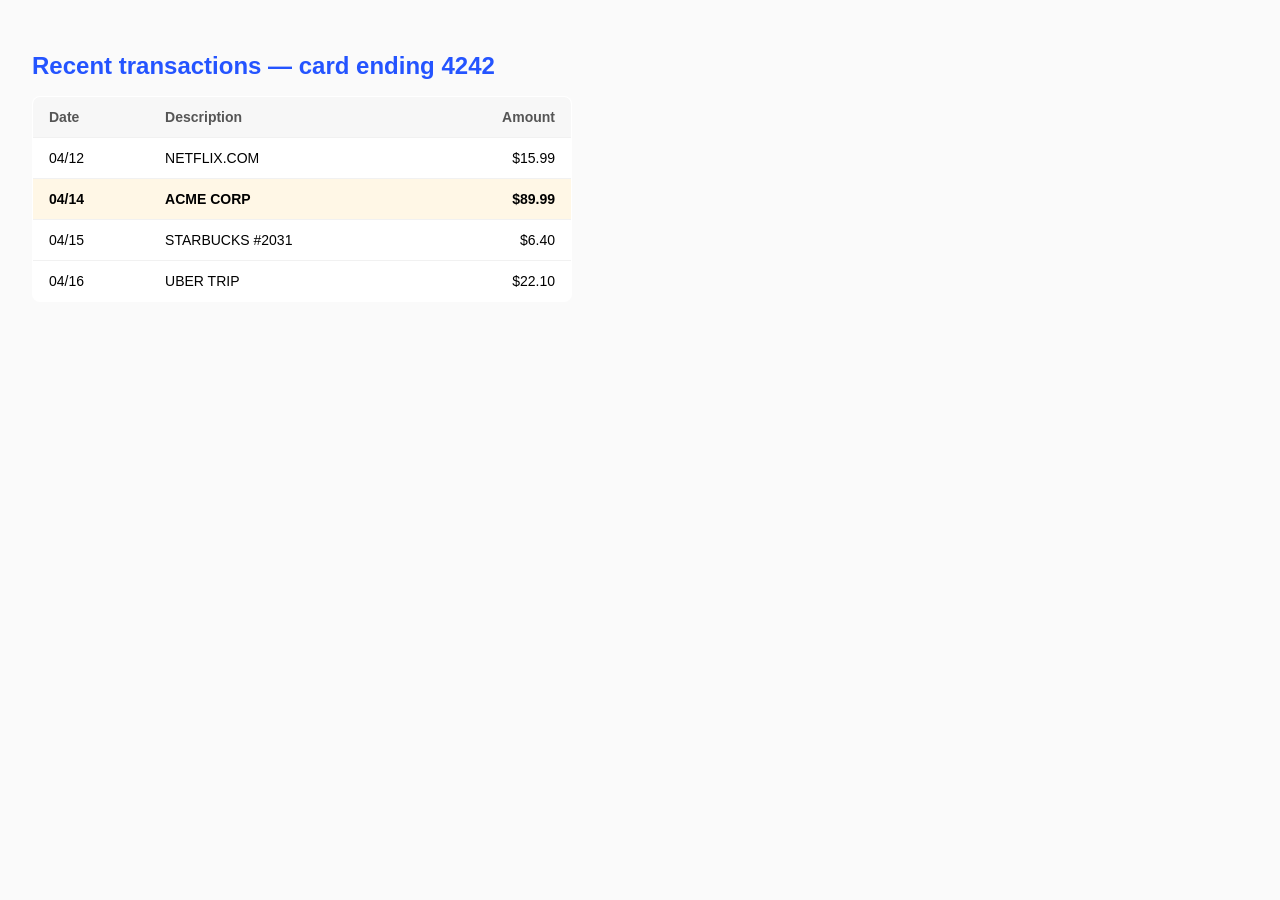
<file: support_copilot_demo_triaged/assets/bank_statement.html>
<!DOCTYPE html>
<html>
<head>
  <meta charset="utf-8">
  <style>
    body { font-family: -apple-system, "Segoe UI", sans-serif; padding: 24px; background: #fafafa; }
    h2 { color: #2454ff; margin-bottom: 16px; }
    table { width: 540px; border-collapse: collapse; background: white; border: 1px solid #e2e2e2; border-radius: 8px; overflow: hidden; }
    th, td { padding: 12px 16px; text-align: left; font-size: 14px; border-bottom: 1px solid #f1f1f1; }
    th { background: #f7f7f7; color: #555; }
    .highlight { background: #fff7e6; font-weight: 600; }
    .amount { text-align: right; font-variant-numeric: tabular-nums; }
  </style>
</head>
<body>
  <h2>Recent transactions — card ending 4242</h2>
  <table>
    <thead><tr><th>Date</th><th>Description</th><th class="amount">Amount</th></tr></thead>
    <tbody>
      <tr><td>04/12</td><td>NETFLIX.COM</td><td class="amount">$15.99</td></tr>
      <tr class="highlight"><td>04/14</td><td>ACME CORP</td><td class="amount">$89.99</td></tr>
      <tr><td>04/15</td><td>STARBUCKS #2031</td><td class="amount">$6.40</td></tr>
      <tr><td>04/16</td><td>UBER TRIP</td><td class="amount">$22.10</td></tr>
    </tbody>
  </table>
</body>
</html>
</file>
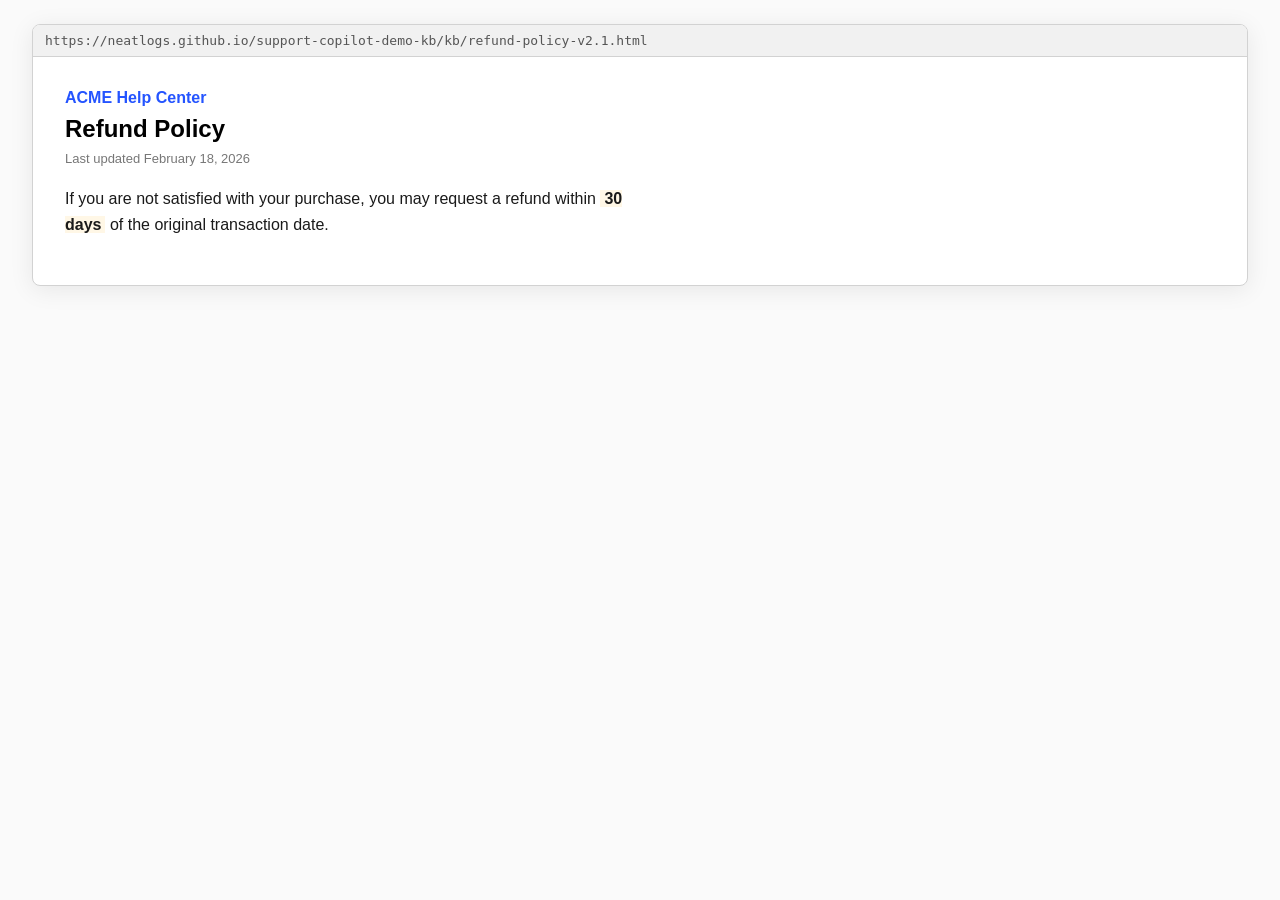
<file: support_copilot_demo_triaged/assets/help_center_30day.html>
<!DOCTYPE html>
<html>
<head>
  <meta charset="utf-8">
  <style>
    body { font-family: -apple-system, "Segoe UI", sans-serif; padding: 0; background: #fafafa; }
    .browser { background: white; border: 1px solid #d2d2d2; border-radius: 8px; margin: 24px; overflow: hidden; box-shadow: 0 4px 24px rgba(0,0,0,0.08); }
    .url-bar { background: #f1f1f1; padding: 8px 12px; border-bottom: 1px solid #d2d2d2; font-family: -apple-system, monospace; color: #555; font-size: 13px; }
    .content { padding: 32px; max-width: 600px; }
    .brand { color: #2454ff; font-weight: 700; font-size: 16px; margin-bottom: 8px; }
    h1 { font-size: 24px; margin: 0 0 8px 0; }
    .meta { color: #777; font-size: 13px; margin-bottom: 20px; }
    p { line-height: 1.6; color: #1a1a1a; }
    strong { background: #fff7e6; padding: 0 4px; }
  </style>
</head>
<body>
  <div class="browser">
    <div class="url-bar">https://neatlogs.github.io/support-copilot-demo-kb/kb/refund-policy-v2.1.html</div>
    <div class="content">
      <div class="brand">ACME Help Center</div>
      <h1>Refund Policy</h1>
      <div class="meta">Last updated February 18, 2026</div>
      <p>If you are not satisfied with your purchase, you may request a refund within
        <strong>30 days</strong> of the original transaction date.</p>
    </div>
  </div>
</body>
</html>
</file>
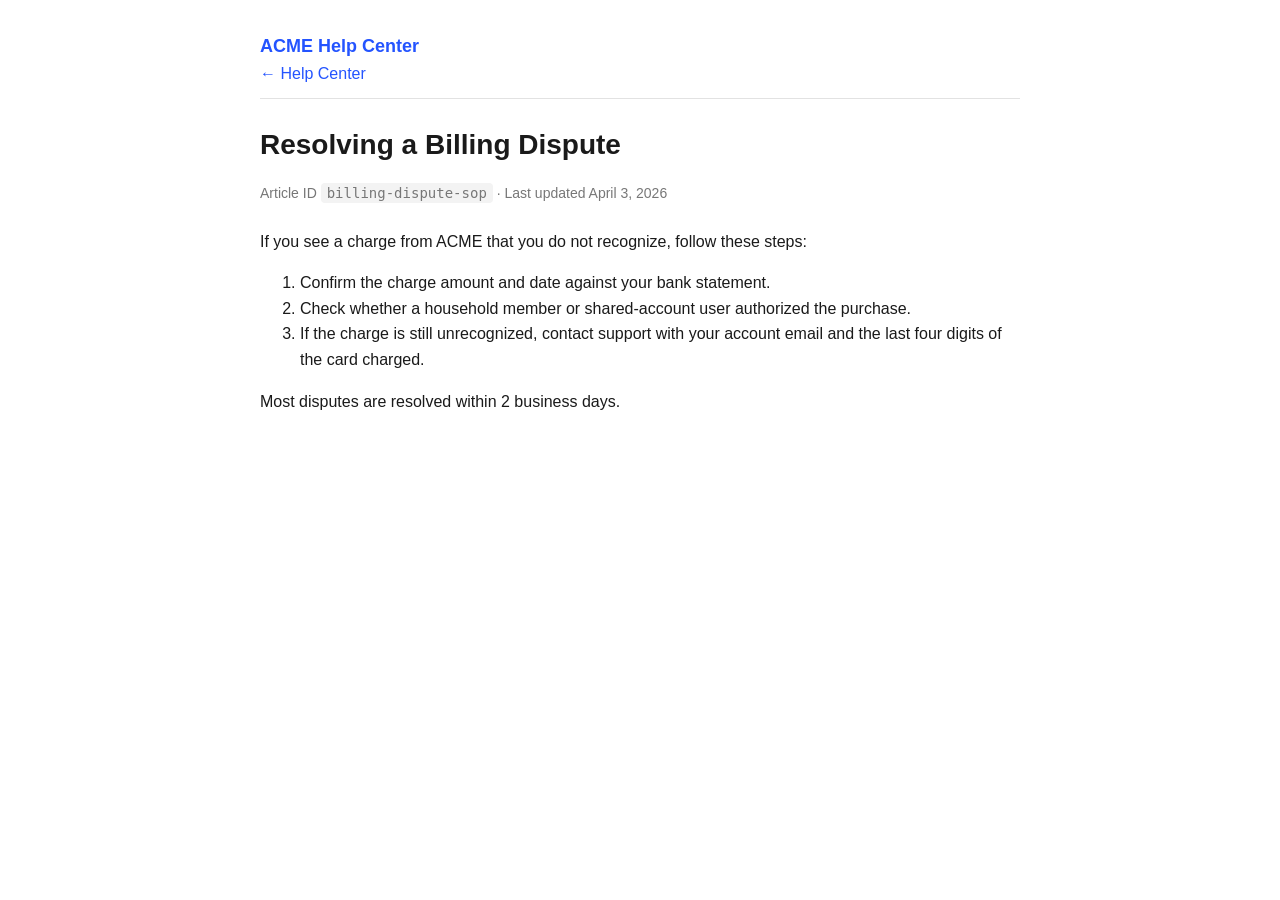
<file: support-copilot-demo-kb/docs/kb/billing-dispute-sop.html>
<!DOCTYPE html>
<html lang="en">
<head>
  <meta charset="utf-8">
  <title>Resolving a Billing Dispute — ACME Help Center</title>
  <link rel="stylesheet" href="../style.css">
</head>
<body>
  <header>
    <div class="brand">ACME Help Center</div>
    <nav><a href="../index.html">← Help Center</a></nav>
  </header>
  <h1>Resolving a Billing Dispute</h1>
  <p class="meta">Article ID <code>billing-dispute-sop</code> · Last updated April 3, 2026</p>
  <p>If you see a charge from ACME that you do not recognize, follow these steps:</p>
  <ol>
    <li>Confirm the charge amount and date against your bank statement.</li>
    <li>Check whether a household member or shared-account user authorized the purchase.</li>
    <li>If the charge is still unrecognized, contact support with your account email and the last four digits of the card charged.</li>
  </ol>
  <p>Most disputes are resolved within 2 business days.</p>
</body>
</html>
</file>
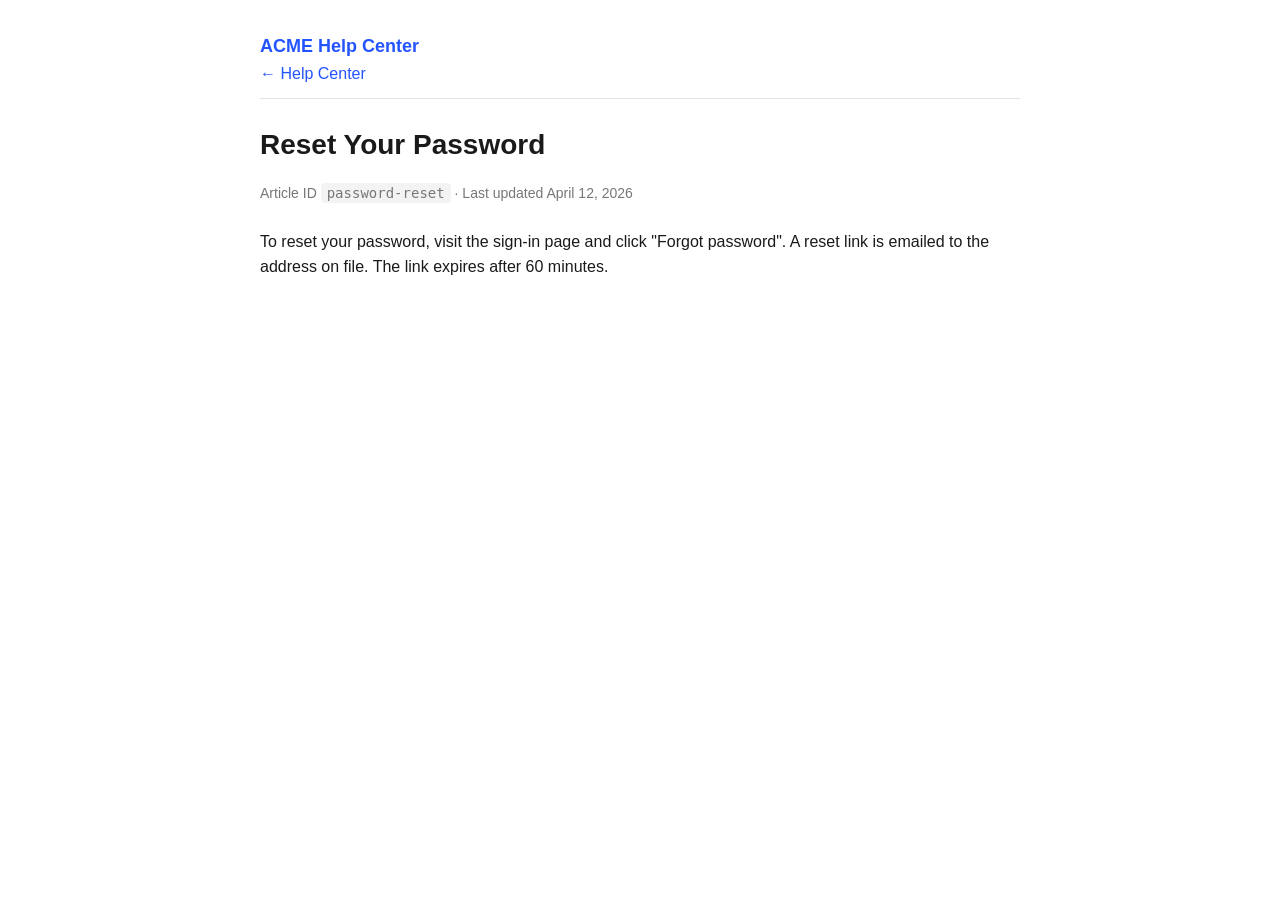
<file: support-copilot-demo-kb/docs/kb/password-reset.html>
<!DOCTYPE html>
<html lang="en">
<head>
  <meta charset="utf-8">
  <title>Reset Your Password — ACME Help Center</title>
  <link rel="stylesheet" href="../style.css">
</head>
<body>
  <header>
    <div class="brand">ACME Help Center</div>
    <nav><a href="../index.html">← Help Center</a></nav>
  </header>
  <h1>Reset Your Password</h1>
  <p class="meta">Article ID <code>password-reset</code> · Last updated April 12, 2026</p>
  <p>To reset your password, visit the sign-in page and click "Forgot password".
    A reset link is emailed to the address on file. The link expires after 60 minutes.</p>
</body>
</html>
</file>
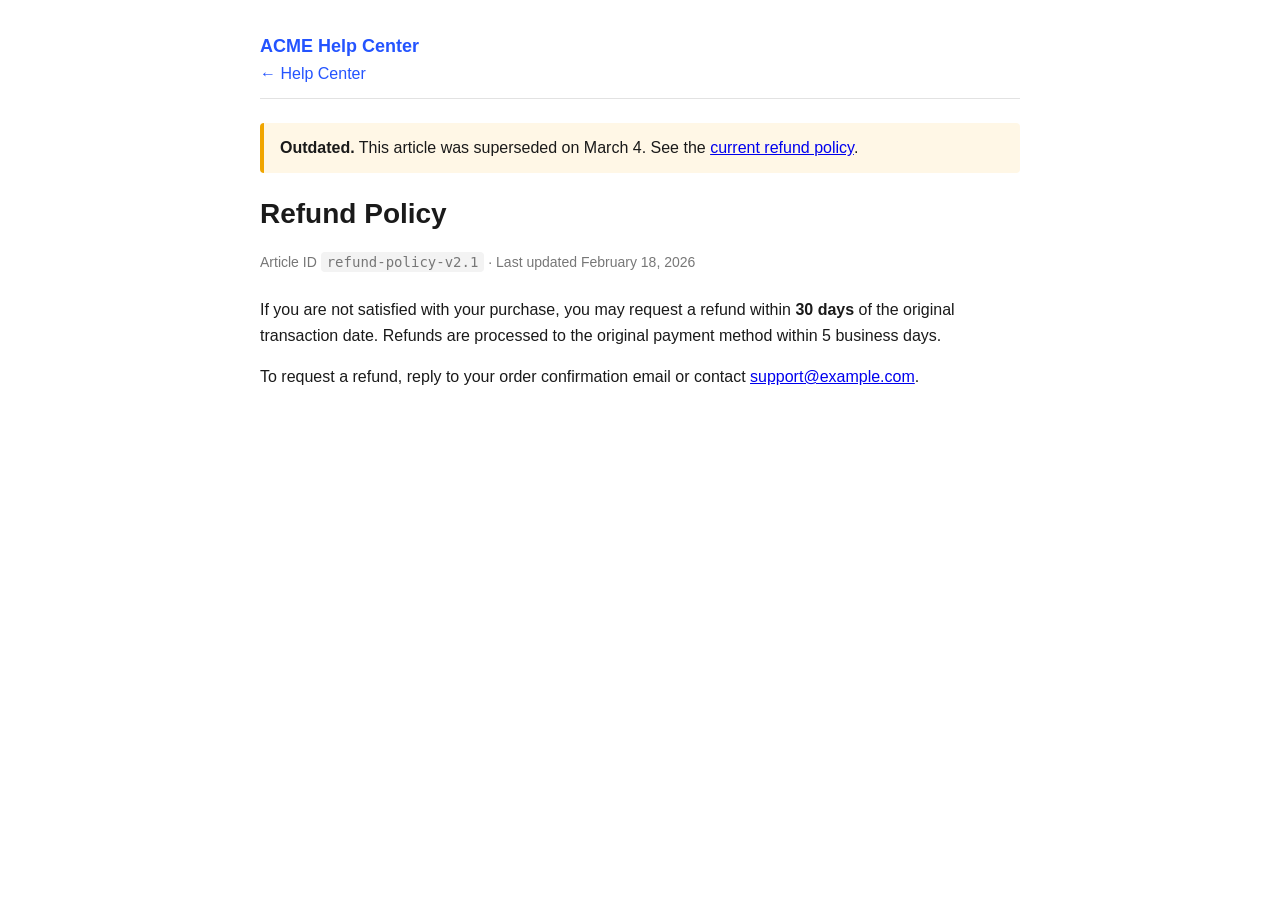
<file: support-copilot-demo-kb/docs/kb/refund-policy-v2.1.html>
<!DOCTYPE html>
<html lang="en">
<head>
  <meta charset="utf-8">
  <title>Refund Policy (archived) — ACME Help Center</title>
  <link rel="stylesheet" href="../style.css">
</head>
<body>
  <header>
    <div class="brand">ACME Help Center</div>
    <nav><a href="../index.html">← Help Center</a></nav>
  </header>
  <div class="banner">
    <strong>Outdated.</strong> This article was superseded on March 4. See the
    <a href="refund-policy-v3.0.html">current refund policy</a>.
  </div>
  <h1>Refund Policy</h1>
  <p class="meta">Article ID <code>refund-policy-v2.1</code> · Last updated February 18, 2026</p>
  <p>If you are not satisfied with your purchase, you may request a refund within
    <strong>30 days</strong> of the original transaction date. Refunds are processed
    to the original payment method within 5 business days.</p>
  <p>To request a refund, reply to your order confirmation email or contact
    <a href="mailto:support@example.com">support@example.com</a>.</p>
</body>
</html>
</file>
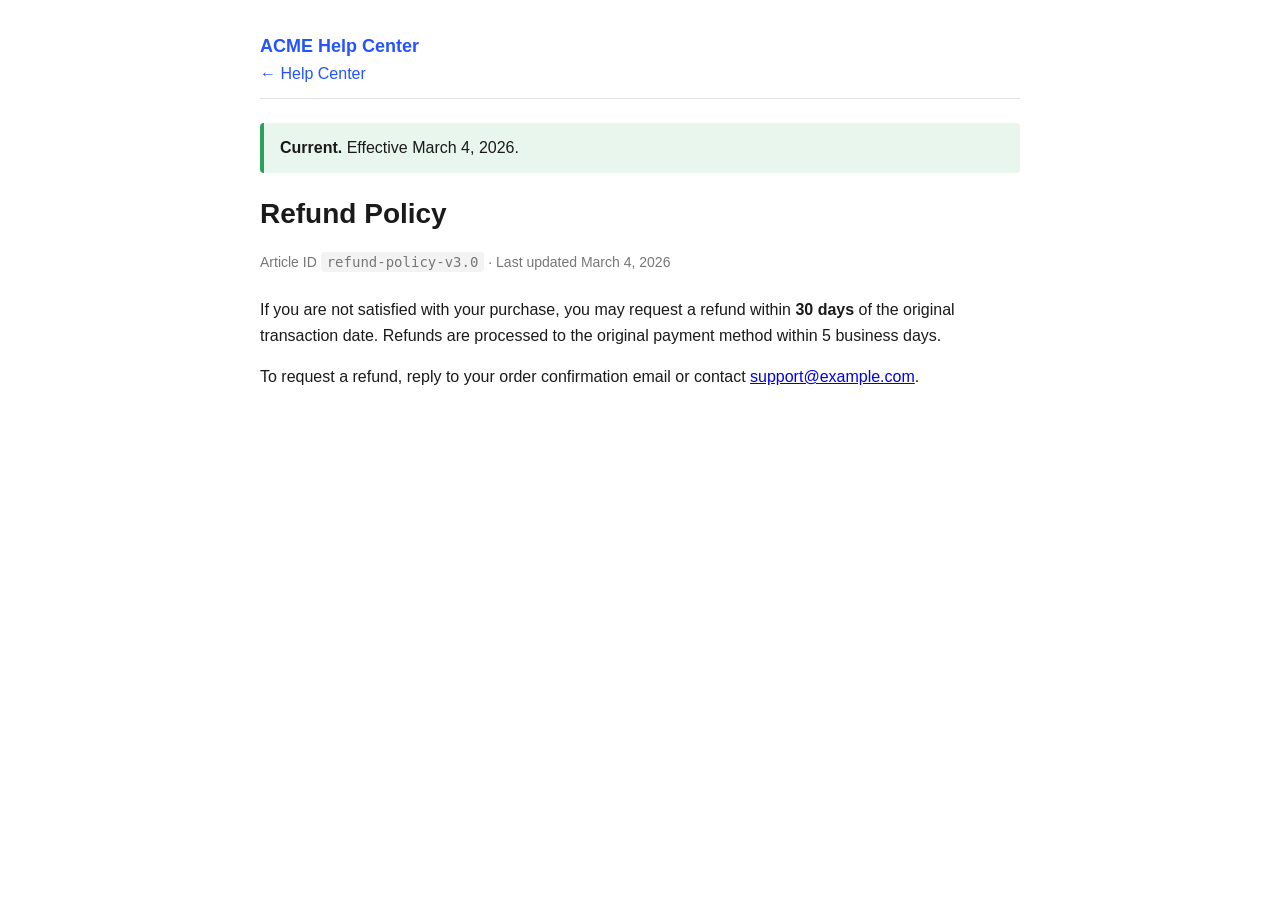
<file: support-copilot-demo-kb/docs/kb/refund-policy-v3.0.html>
<!DOCTYPE html>
<html lang="en">
<head>
  <meta charset="utf-8">
  <title>Refund Policy — ACME Help Center</title>
  <link rel="stylesheet" href="../style.css">
</head>
<body>
  <header>
    <div class="brand">ACME Help Center</div>
    <nav><a href="../index.html">← Help Center</a></nav>
  </header>
  <div class="banner success">
    <strong>Current.</strong> Effective March 4, 2026.
  </div>
  <h1>Refund Policy</h1>
  <p class="meta">Article ID <code>refund-policy-v3.0</code> · Last updated March 4, 2026</p>
  <p>If you are not satisfied with your purchase, you may request a refund within
    <strong>30 days</strong> of the original transaction date. Refunds are processed
    to the original payment method within 5 business days.</p>
  <p>To request a refund, reply to your order confirmation email or contact
    <a href="mailto:support@example.com">support@example.com</a>.</p>
</body>
</html>
</file>
<file: support-copilot-demo-kb/docs/style.css>
body {
  font-family: -apple-system, BlinkMacSystemFont, "Segoe UI", sans-serif;
  max-width: 760px;
  margin: 0 auto;
  padding: 32px 24px;
  color: #1a1a1a;
  line-height: 1.6;
}
header {
  border-bottom: 1px solid #e2e2e2;
  padding-bottom: 12px;
  margin-bottom: 24px;
}
header .brand {
  font-weight: 700;
  font-size: 18px;
  color: #2454ff;
}
nav a { color: #2454ff; text-decoration: none; margin-right: 12px; }
h1 { font-size: 28px; margin-bottom: 4px; }
.meta { color: #777; font-size: 14px; margin-bottom: 24px; }
.banner {
  background: #fff7e6;
  border-left: 4px solid #f0a500;
  padding: 12px 16px;
  margin: 16px 0;
  border-radius: 4px;
}
.banner.success {
  background: #e8f6ee;
  border-left-color: #2aa15f;
}
code {
  background: #f3f3f3;
  padding: 2px 6px;
  border-radius: 4px;
  font-size: 14px;
}
</file>
